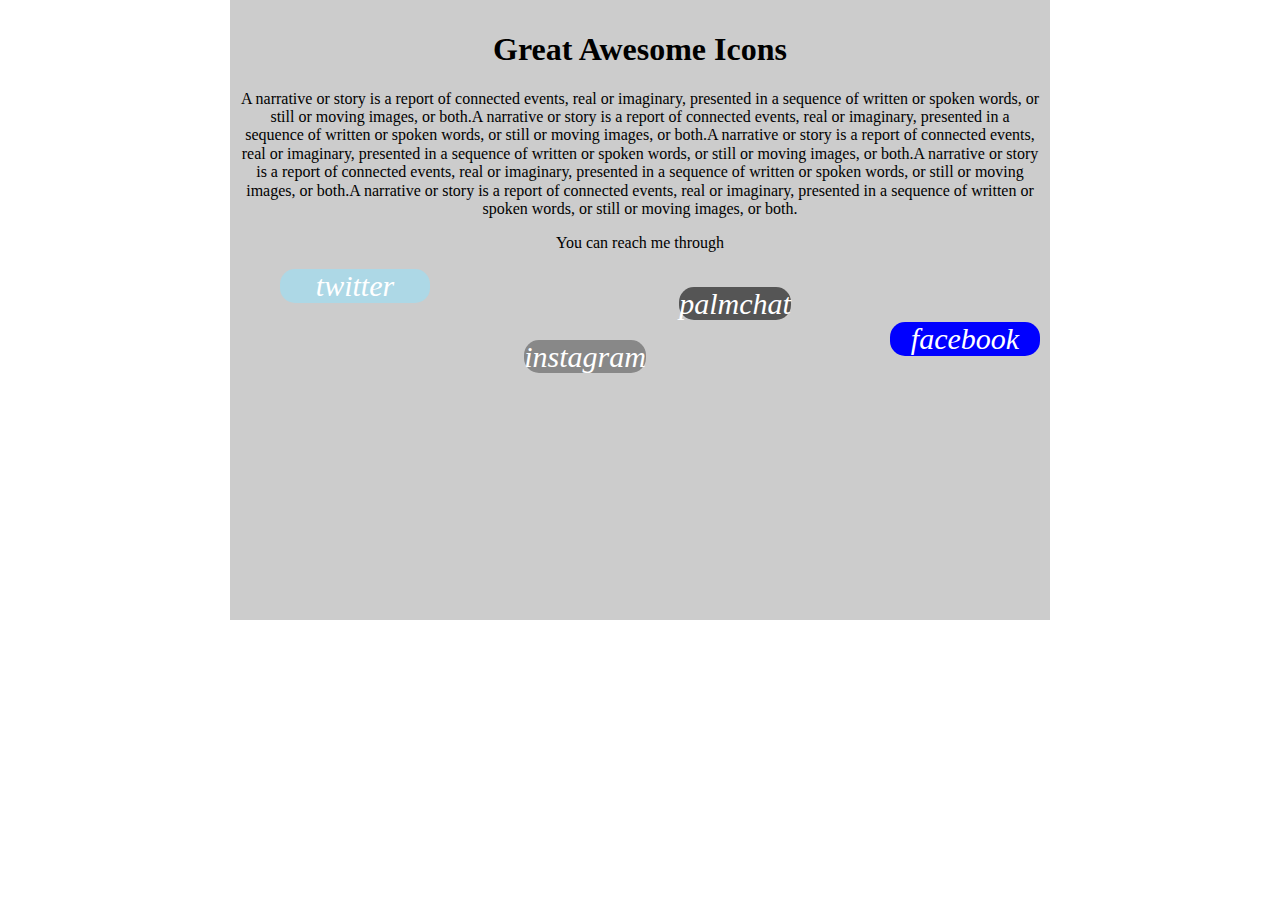
<file: icons/index.html>
<!DOCTYPE html>
<html>
<head>
	<title>Judith</title>
	<link rel="stylesheet" type="text/css" href="css/main.css">
	<link rel="stylesheet" type="text/css" href="css/normalize.css">
</head>
<body>
	<div class="cont">
		<h1>Great Awesome Icons</h1>
		<p>A narrative or story is a report of connected events, real or imaginary, presented in a sequence of written or spoken words, or still or moving images, or both.A narrative or story is a report of connected events, real or imaginary, presented in a sequence of written or spoken words, or still or moving images, or both.A narrative or story is a report of connected events, real or imaginary, presented in a sequence of written or spoken words, or still or moving images, or both.A narrative or story is a report of connected events, real or imaginary, presented in a sequence of written or spoken words, or still or moving images, or both.A narrative or story is a report of connected events, real or imaginary, presented in a sequence of written or spoken words, or still or moving images, or both.</p>

		<p>You can reach me through</p>
		<ul>
		<i class="fa fa-twitter">twitter</i>
		<br> 
		<i class="fa fa-palmchat">palmchat</i>
		<br>
		<i class="fa fa-facebook">facebook</i>
		<br>
		<i class="fa fa-instagram">instagram</i>
		</ul>

	</div>

</body>
</html>
</file>
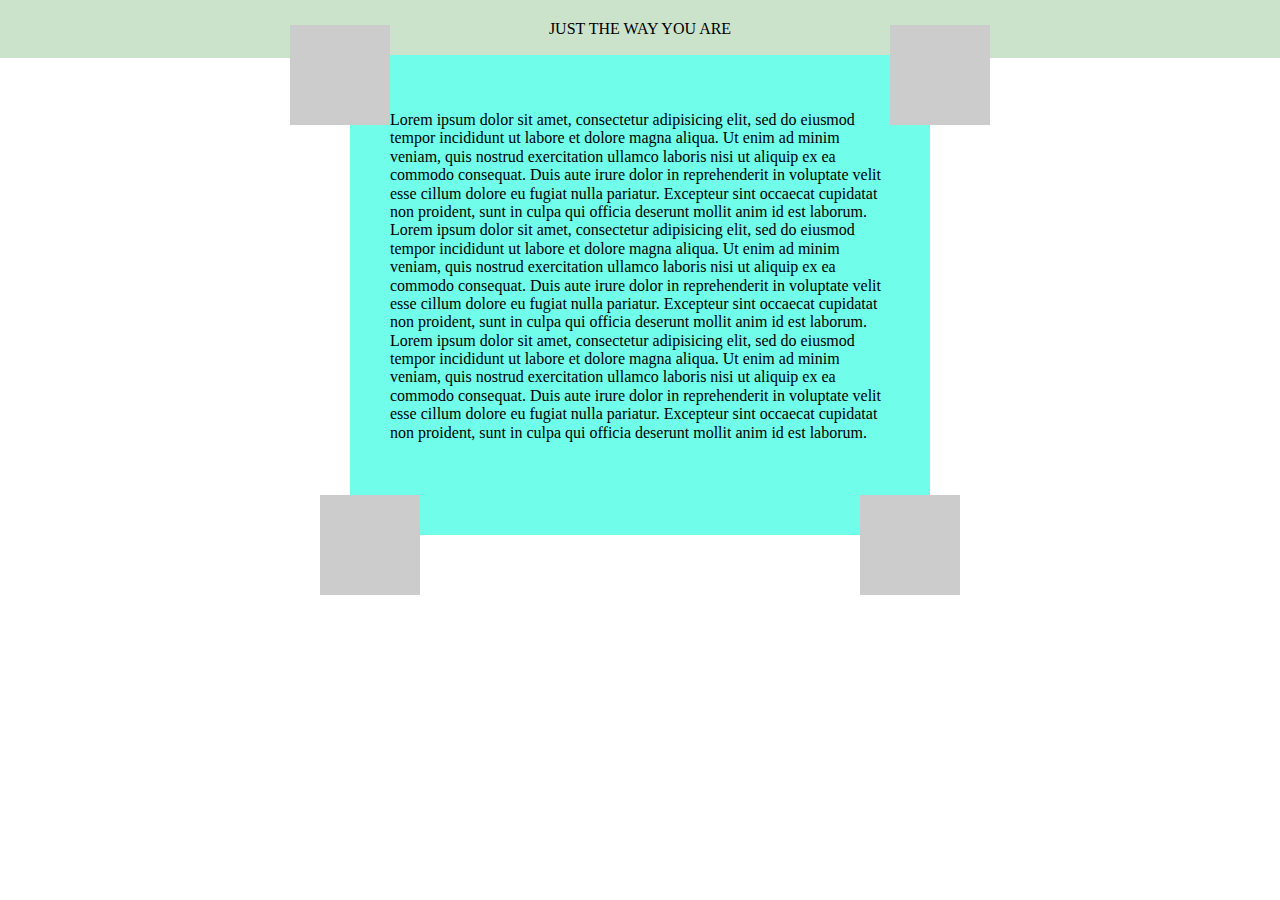
<file: quiz 10/index.html>
<!DOCTYPE html>
<html>
<head>
	<title>Judith Positioning</title>
	<link rel="stylesheet" type="text/css" href="css/main.css">
	<link rel="stylesheet" type="text/css" href="css/normalize.css">
</head>
  <header>JUST THE WAY YOU ARE</header>
<body>
		
		
    <div class="main">
    <p>Lorem ipsum dolor sit amet, consectetur adipisicing elit, sed do eiusmod
    tempor incididunt ut labore et dolore magna aliqua. Ut enim ad minim veniam,
    quis nostrud exercitation ullamco laboris nisi ut aliquip ex ea commodo
    consequat. Duis aute irure dolor in reprehenderit in voluptate velit esse
    cillum dolore eu fugiat nulla pariatur. Excepteur sint occaecat cupidatat non
    proident, sunt in culpa qui officia deserunt mollit anim id est laborum.
    Lorem ipsum dolor sit amet, consectetur adipisicing elit, sed do eiusmod
    tempor incididunt ut labore et dolore magna aliqua. Ut enim ad minim veniam,
    quis nostrud exercitation ullamco laboris nisi ut aliquip ex ea commodo
    consequat. Duis aute irure dolor in reprehenderit in voluptate velit esse
    cillum dolore eu fugiat nulla pariatur. Excepteur sint occaecat cupidatat non
    proident, sunt in culpa qui officia deserunt mollit anim id est laborum.
    Lorem ipsum dolor sit amet, consectetur adipisicing elit, sed do eiusmod
    tempor incididunt ut labore et dolore magna aliqua. Ut enim ad minim veniam,
    quis nostrud exercitation ullamco laboris nisi ut aliquip ex ea commodo
    consequat. Duis aute irure dolor in reprehenderit in voluptate velit esse
    cillum dolore eu fugiat nulla pariatur. Excepteur sint occaecat cupidatat non
    proident, sunt in culpa qui officia deserunt mollit anim id est laborum.</p>
    <div class="test"></div>
    <div class="form"></div>
    <div class="form1"></div>
    <div class="form2"></div>
    
    </div>

		</div>
</body>
</html>
</file>
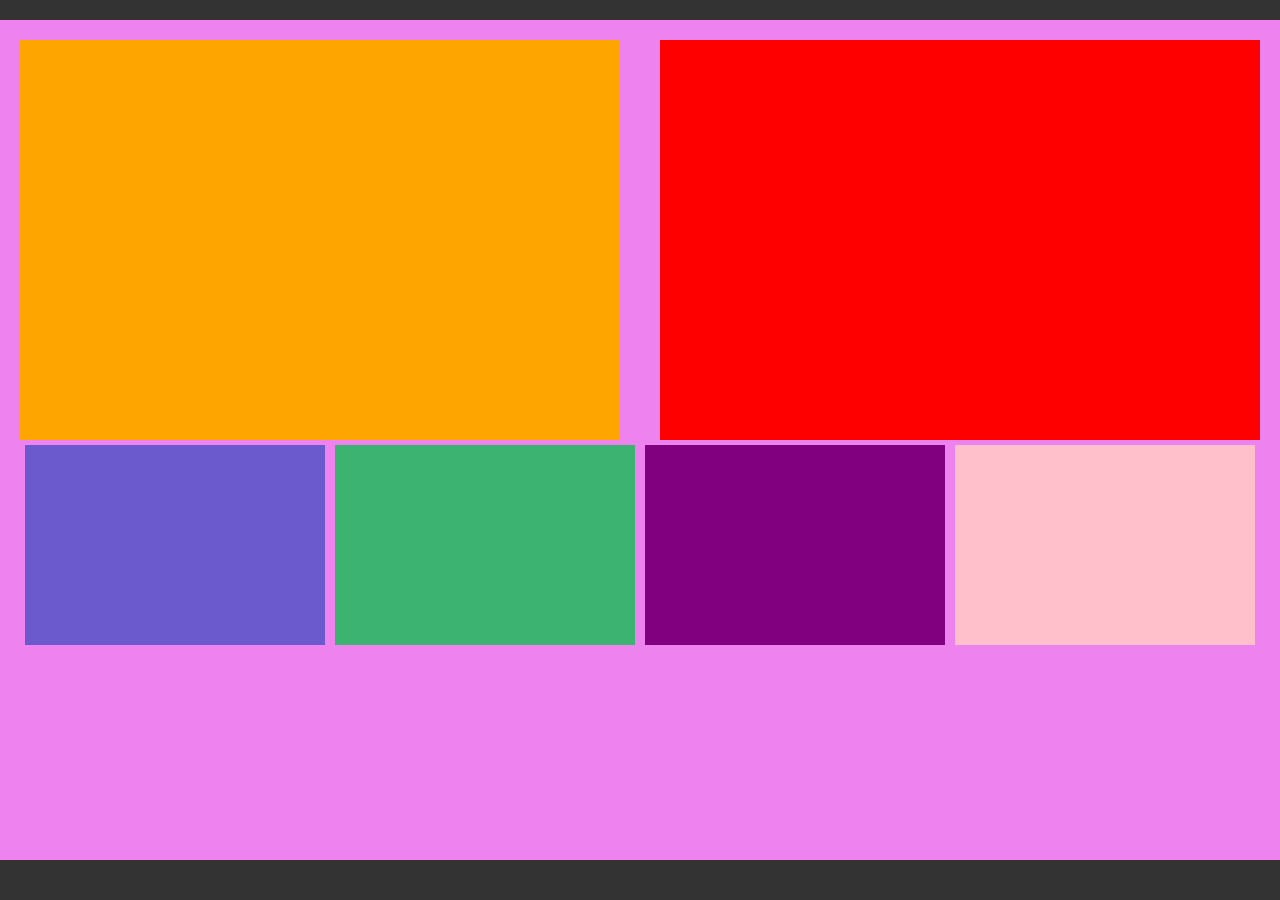
<file: quiz 11/index.html>
<!DOCTYPE html>
<html>
<head>
	<title>Judith</title>
	<link rel="stylesheet" type="text/css" href="css/main.css">
	<link rel="stylesheet" type="text/css" href="css/normalize.css">
	<meta name="viewport" content="width=device-width, initial-scale=1.0">
</head>

<body>

<div class="cont">

	<div class="one"></div>
	<div class="two"></div>
	<div class="three"></div>
	<div class="four"></div>
	<div class="five"></div>
	<div class="six"></div>





</div>



</body>
</html>
</file>
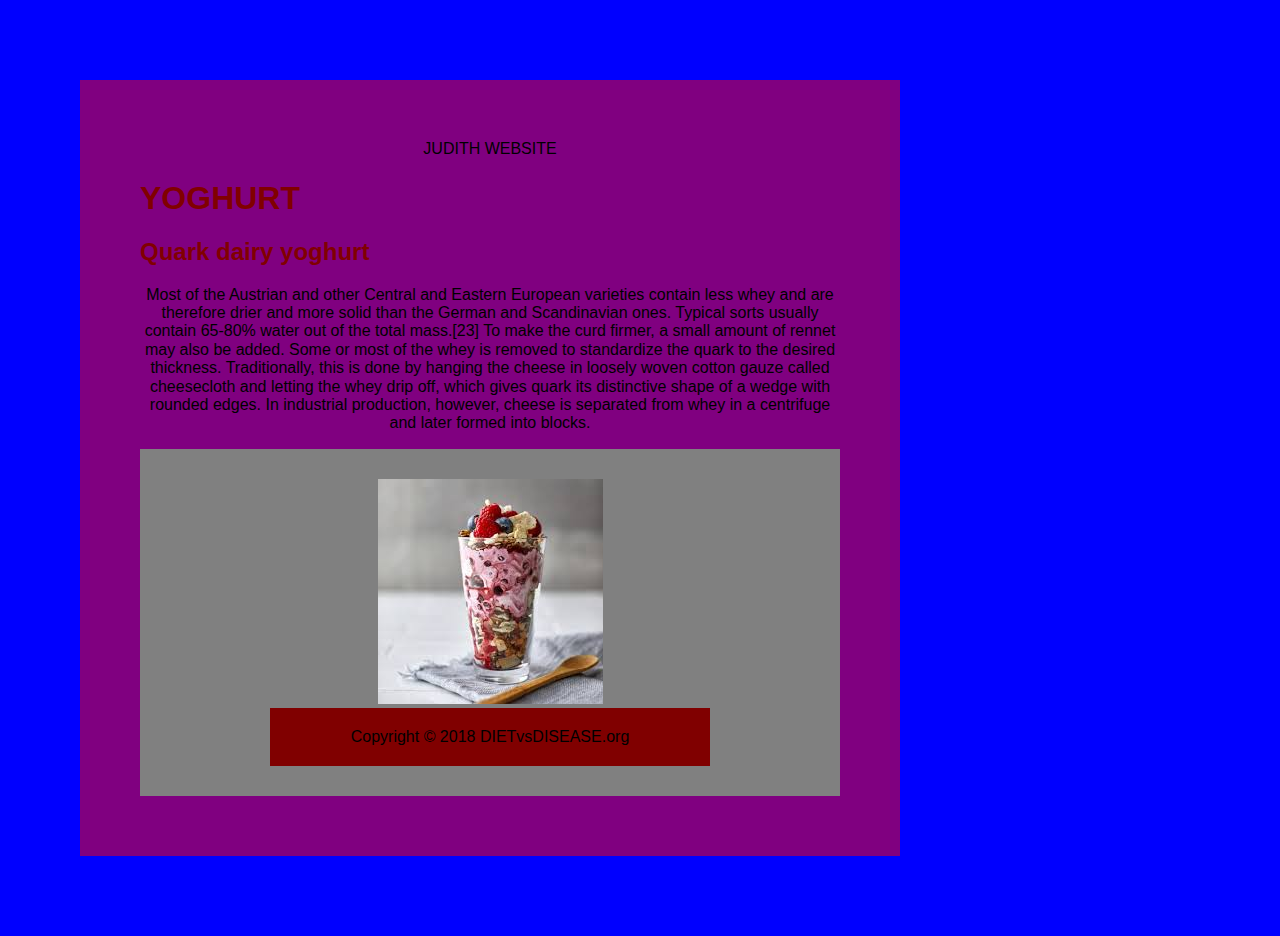
<file: quiz 2/index.html>
<!DOCTYPE html>
<html>
<head>
	<title>Quiz 2</title>
	<link rel="stylesheet" type="text/css" href="css/main.css">
	<link rel="stylesheet" type="text/css" href="css/normalize.css">
</head>
	<body>
	<!-- start : header -->

	<div class="content_1">

	<header>
	JUDITH WEBSITE

	<h1>YOGHURT</h1>

	<h2>Quark dairy yoghurt</h2>
		
	</header>

	<!-- end : header -->

	<!-- start : content -->

	
	<P>
		Most of the Austrian and other Central and Eastern European varieties contain less whey and are therefore drier and more solid than the German and Scandinavian ones. Typical sorts usually contain 65-80% water out of the total mass.[23] To make the curd firmer, a small amount of rennet may also be added. Some or most of the whey is removed to standardize the quark to the desired thickness. Traditionally, this is done by hanging the cheese in loosely woven cotton gauze called cheesecloth and letting the whey drip off, which gives quark its distinctive shape of a wedge with rounded edges. In industrial production, however, cheese is separated from whey in a centrifuge and later formed into blocks.
	</P>
	<div class="content_2">

		<image src="image/download (1).jpg" alt="download (1)">

	
	<!-- end : content -->

	<!-- start : footer -->

	<div class="content_3">

	<footer>
		Copyright © 2018 DIETvsDISEASE.org
	</footer>
	<!-- end footer -->

	</div>
	
	</body>
</html>
</file>
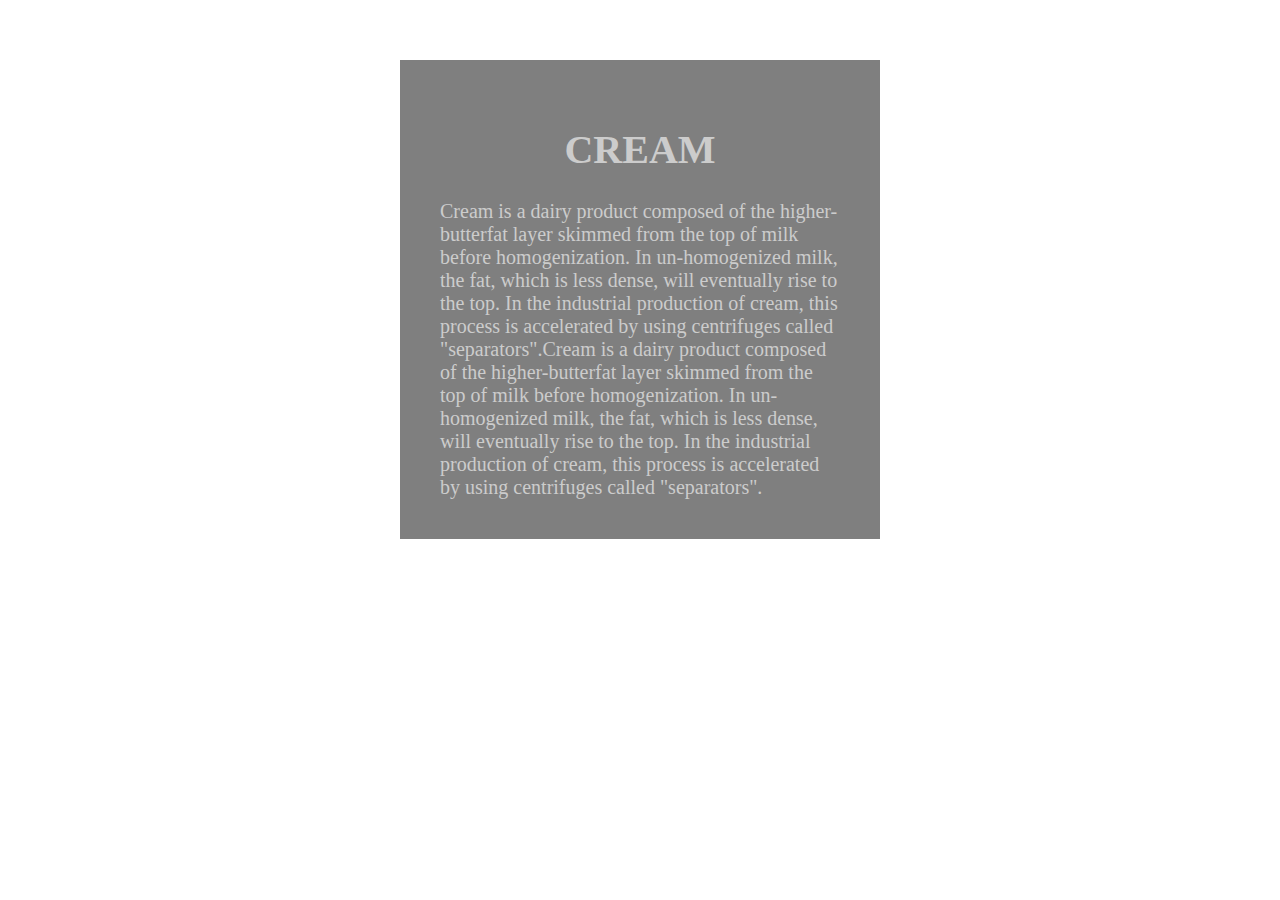
<file: quiz 3/index.html>
<!DOCTYPE html>
<html>
<head>
	<title>Judith</title>

	<link rel="stylesheet" type="text/css" href="css/main.css">
	<link rel="stylesheet" type="text/css" href="css/normalize.css">
</head>
<body>
		
	

	<div class="content">
		<header>
			<h1>CREAM</h1>
		</header>
		Cream is a dairy product composed of the higher-butterfat layer skimmed from the top of milk before homogenization. In un-homogenized milk, the fat, which is less dense, will eventually rise to the top. In the industrial production of cream, this process is accelerated by using centrifuges called "separators".Cream is a dairy product composed of the higher-butterfat layer skimmed from the top of milk before homogenization. In un-homogenized milk, the fat, which is less dense, will eventually rise to the top. In the industrial production of cream, this process is accelerated by using centrifuges called "separators".
		
	</div>


	
</body>
</html>
</file>
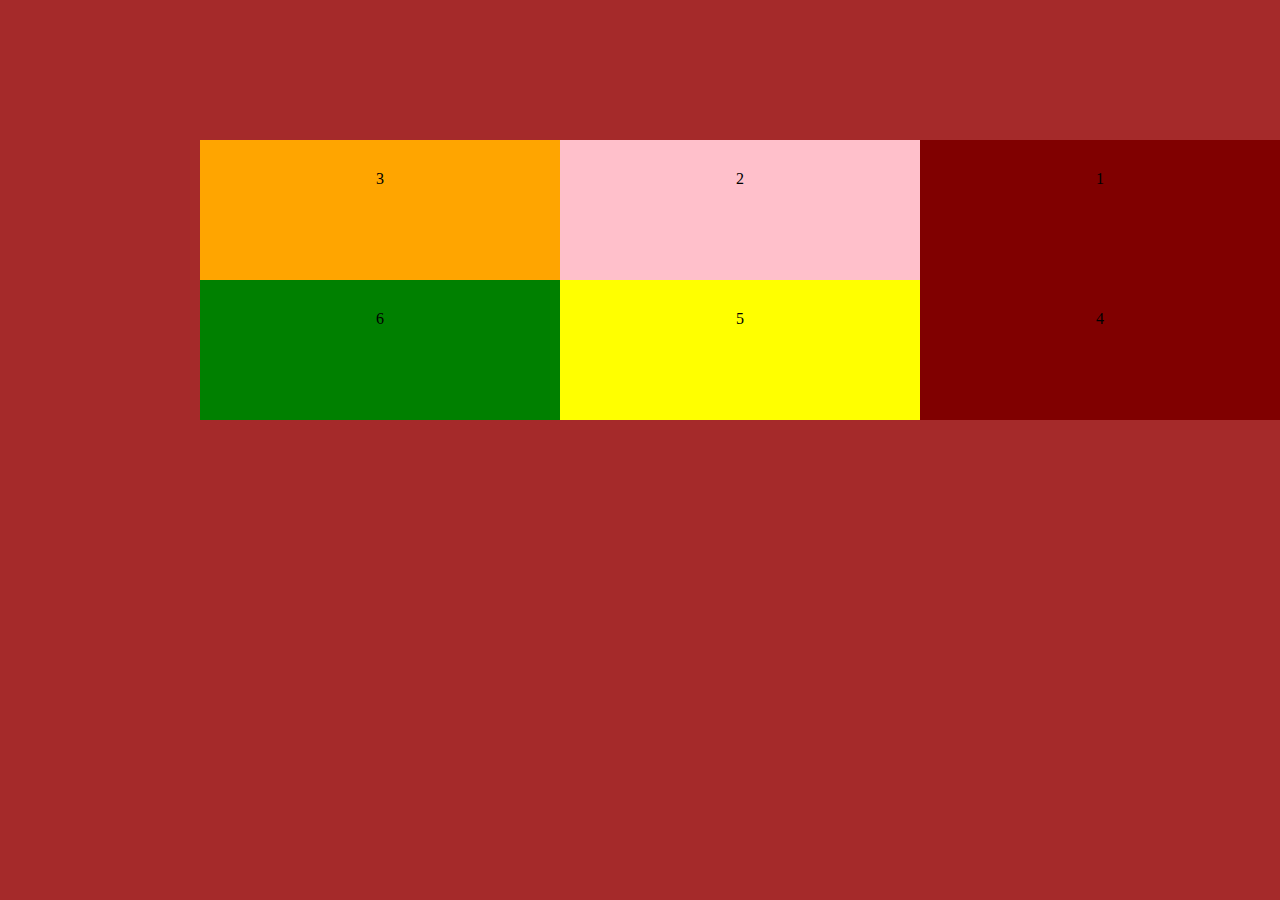
<file: quiz 4/index.html>
<!DOCTYPE html>
<html>
<head>
	<title>Judith</title>
	<link rel="stylesheet" type="text/css" href="css/main.css">
	<link rel="stylesheet" type="text/css" href="css/normalize.css">
</head>
<body>

<div class="content">

</div>

	<section class="content panel one">1</section>
	<section class="content panel two">2</section>
	<section class="content panel three">3</section>
	<section class="content panel four">4</section>
	<section class="content panel five">5</section>
	<section class="content panel six">6</section>
	



</body>
</html>
</file>
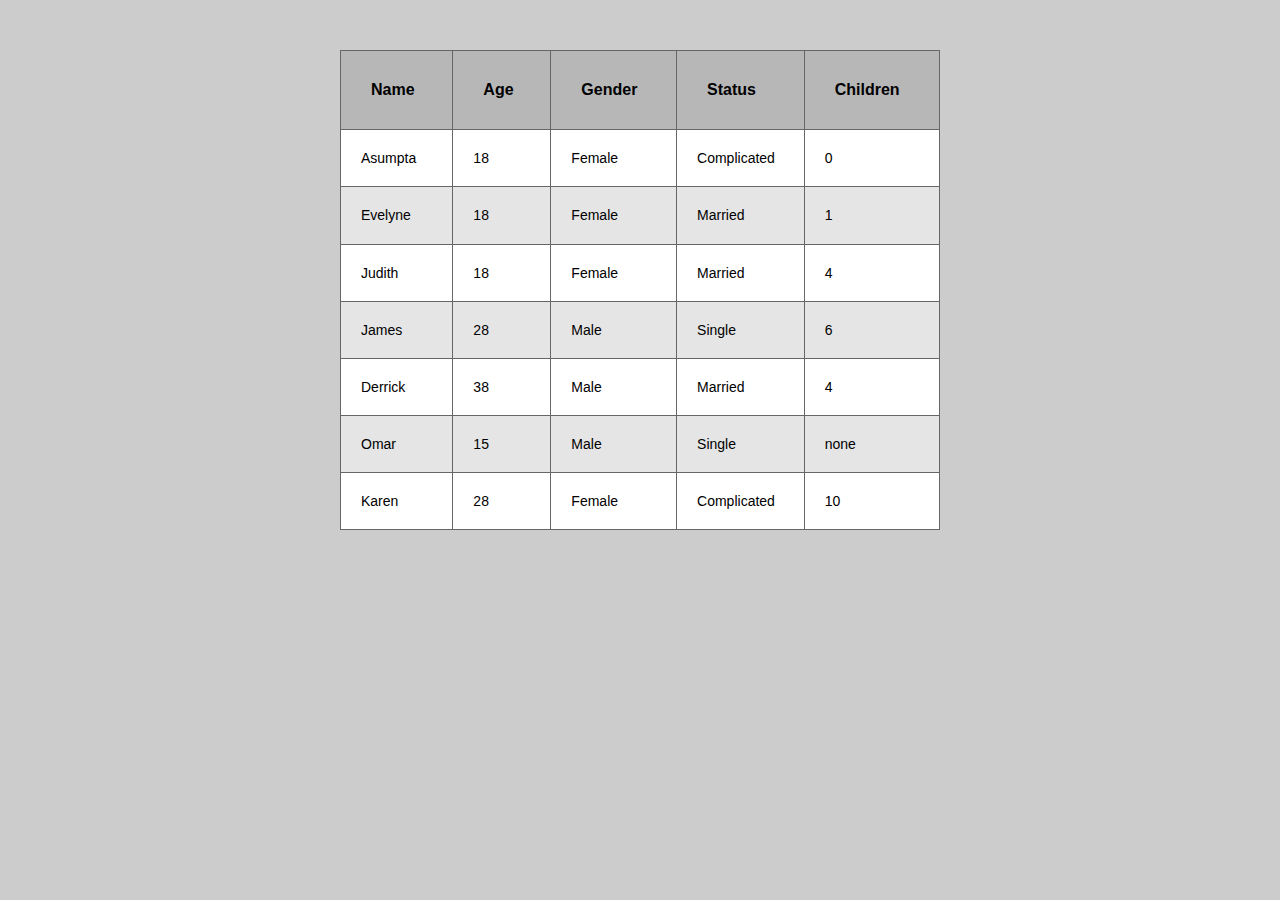
<file: quiz 5/index.html>
<!DOCTYPE html>
<html>
<head>
	<title>Judith</title>
	<link rel="stylesheet" type="text/css" href="css/main.css">
	<link rel="stylesheet" type="text/css" href="css/normalize.css">
</head>
	<body>
	<div class="cont">
	<table>
		<tr>
			<th>Name</th>
			<th>Age</th>
			<th>Gender</th>
			<th>Status</th>
			<th>Children</th>
		</tr>
		<tr>
			<td>Asumpta</td>
			<td>18</td>
			<td>Female</td>
			<td>Complicated</td>
			<td>0</td>
		<tr>
			<td>Evelyne</td>
			<td>18</td>
			<td>Female</td>
			<td>Married</td>
			<td>1</td>
		<tr>
			<td>Judith</td>
			<td>18</td>
			<td>Female</td>
			<td>Married</td>
			<td>4</td>
		<tr>
			<td>James</td>
			<td>28</td>
			<td>Male</td>
			<td>Single</td>
			<td>6</td>
		<tr>
			<td>Derrick</td>
			<td>38</td>
			<td>Male</td>
			<td>Married</td>
			<td>4</td>
		<tr>
			<td>Omar</td>
			<td>15</td>
			<td>Male</td>
			<td>Single</td>
			<td>none</td>
		<tr>
			<td>Karen</td>
			<td>28</td>
			<td>Female</td>
			<td>Complicated</td>
			<td>10</td>
		</tr>
	</table>



		
	</div>
	</body>
</html>
</file>
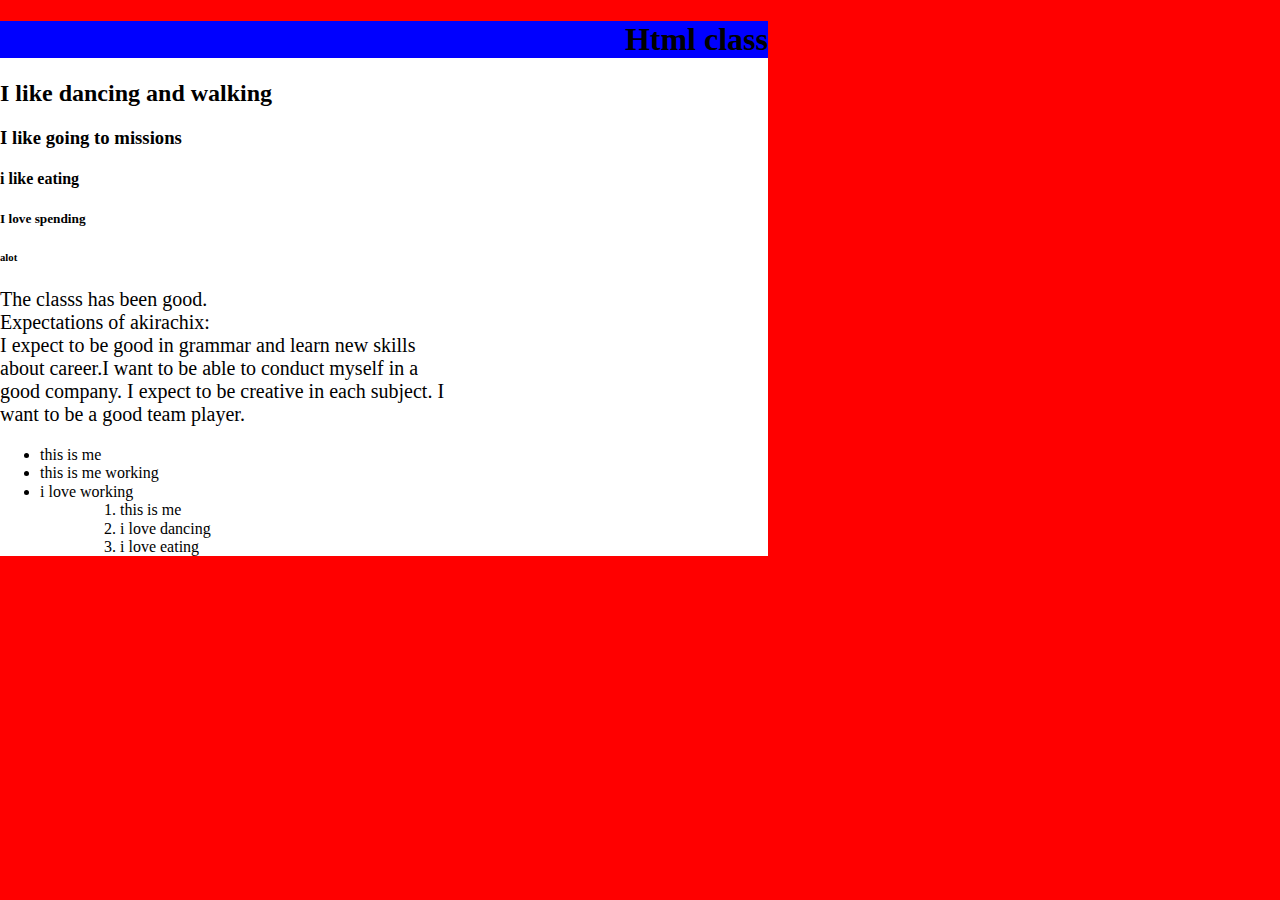
<file: quiz 6/index.html>
<!DOCTYPE html>
<html>
<head>
	<title>Judith</title>
	<link rel="stylesheet" type="text/css" href="css/main.css">
	<link rel="stylesheet" type="text/css" href="css/normalize.css">
</head>
<body>

<!-- START CONTENT -->
	<div><h1>Html class</h1>
	<h2>I like dancing and walking</h2>
	<h3>I like going to missions</h3>
	<h4>i like eating</h4>
	<h5>I love spending</h5>
	<h6>alot</h6>
	<p>The classs has been good.<br> Expectations of akirachix:<br> I expect to be good in grammar and learn new skills about career.I want to be able to conduct myself in a good company. I expect to be creative in each subject. I want to be a good team player.</p><div>

	<ul>
			<li>this is me</li>
			<li>this is me working</li>
			<li>i love working</li>

	<ul>
	<ol>
			<li>this is me</li>
			<li>i love dancing</li>
			<li>i love eating</li>
	<ol>

<!-- END CONTENT -->
</body>
</html>
</file>
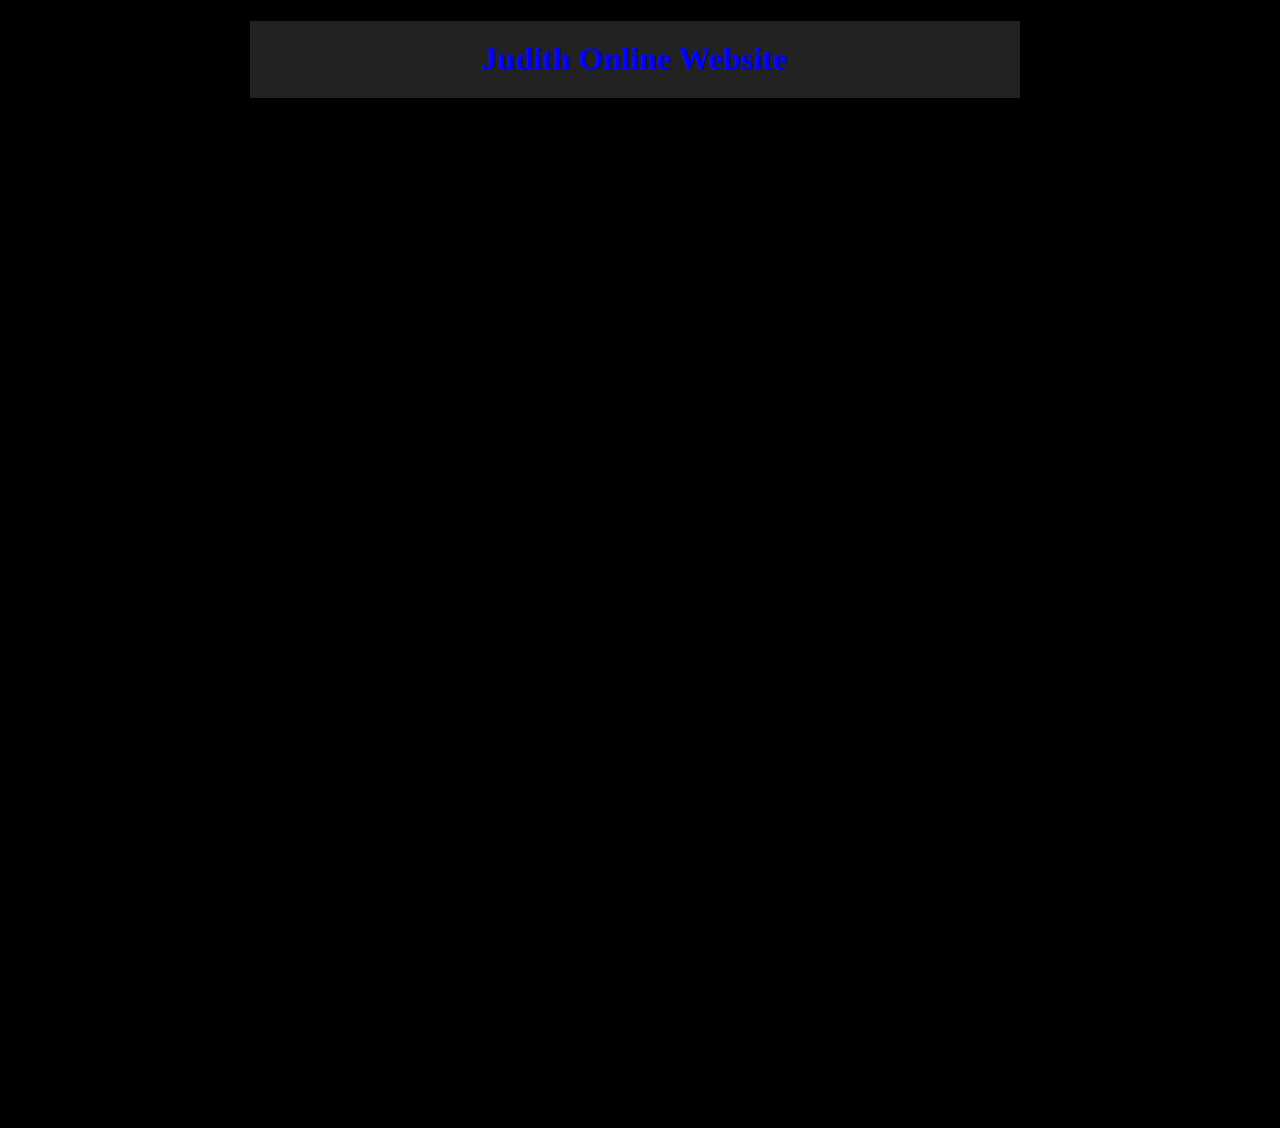
<file: quiz 7/index.html>
<!DOCTYPE html>
<html>
<head>
	<title>Judith</title>
	<link rel="stylesheet" type="text/css" href="css/main.css">
	<link rel="stylesheet" type="text/css" href="css/normalize.css">
</head>
<body>

	<div class="cont">

		<h1>Judith Online Website</h1>

  	<iframe width="760" height="500" src="https://www.youtube.com/embed/lhg-o3OsoH0" frameborder="0" allow="autoplay; encrypted-media" allowfullscreen></iframe>

	<iframe src="https://www.google.com/maps/embed?pb=!1m18!1m12!1m3!1d3988.9141228910685!2d36.77065751429563!3d-1.2198344991102605!2m3!1f0!2f0!3f0!3m2!1i1024!2i768!4f13.1!3m3!1m2!1s0x182f1807bcc6ac59%3A0x432f76d7e6fccdec!2sMakuti+Inn!5e0!3m2!1sen!2ske!4v1527236011352" width="760" height="500" frameborder="0" style="border:0" allowfullscreen></iframe>
	
	</div>


</body>
</html>
</file>
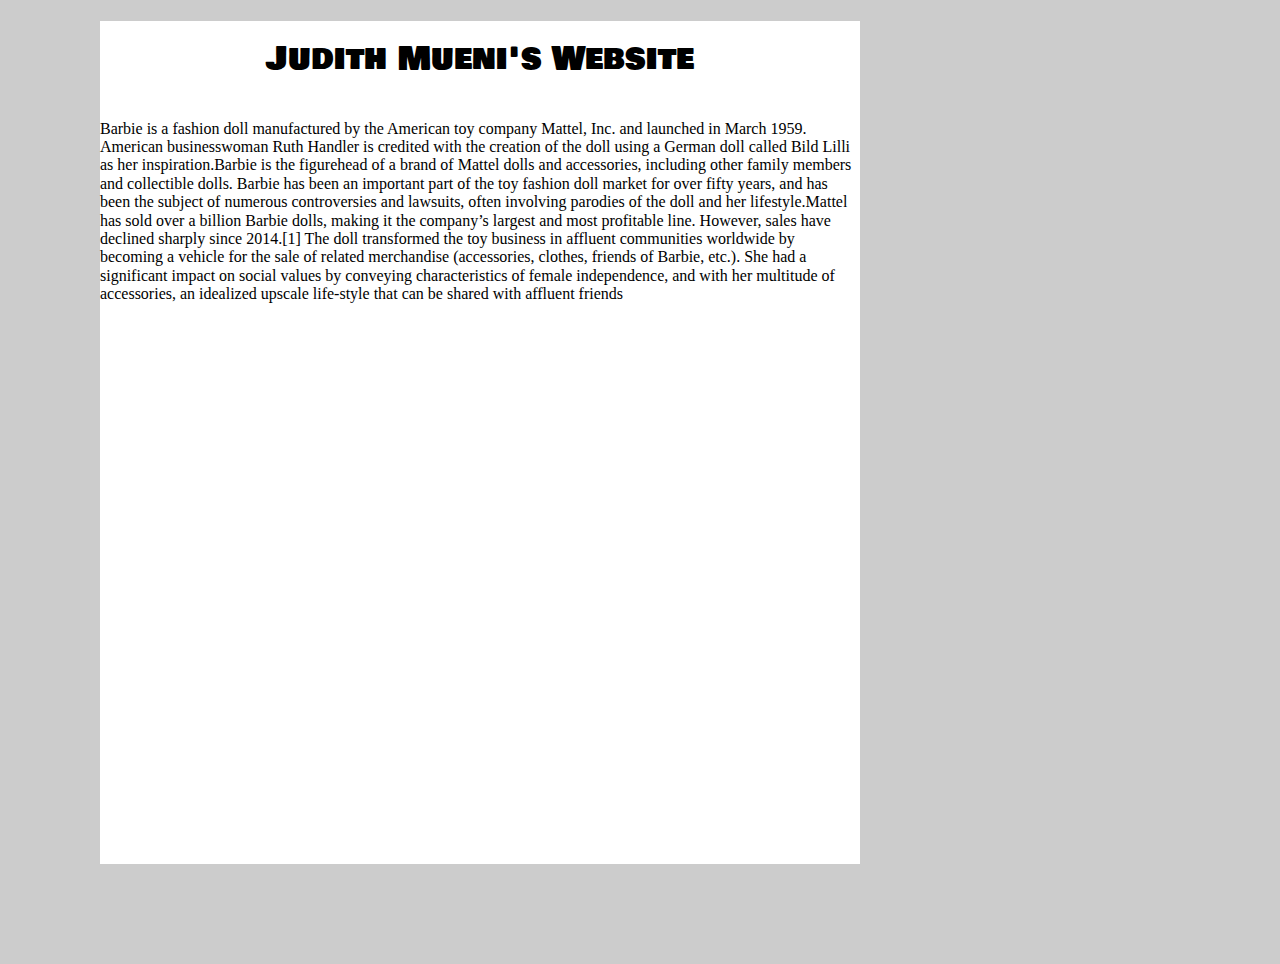
<file: quiz 8/index.html>
<!DOCTYPE html>
<html>
<head>
	<title>Judith</title>
	<link rel="stylesheet" type="text/css" href="css/main.css">
	<link rel="stylesheet" type="text/css" href="css/normalize.css">
	<link href="https://fonts.googleapis.com/css?family=Bowlby+One+SC" rel="stylesheet">
</head>
<body>
	<!-- <h1>Judith Mueni's Website</h1> -->
	<div class="cont">
		<h1>Judith Mueni's Website</h1>

		<p>Barbie is a fashion doll manufactured by the American toy company Mattel, Inc. and launched in March 1959. American businesswoman Ruth Handler is credited with the creation of the doll using a German doll called Bild Lilli as her inspiration.Barbie is the figurehead of a brand of Mattel dolls and accessories, including other family members and collectible dolls. Barbie has been an important part of the toy fashion doll market for over fifty years, and has been the subject of numerous controversies and lawsuits, often involving parodies of the doll and her lifestyle.Mattel has sold over a billion Barbie dolls, making it the company’s largest and most profitable line. However, sales have declined sharply since 2014.[1] The doll transformed the toy business in affluent communities worldwide by becoming a vehicle for the sale of related merchandise (accessories, clothes, friends of Barbie, etc.). She had a significant impact on social values by conveying characteristics of female independence, and with her multitude of accessories, an idealized upscale life-style that can be shared with affluent friends</p>
			<iframe width="760" height="500" src="https://www.youtube.com/embed/lhg-o3OsoH0" frameborder="0" allow="autoplay; encrypted-media" allowfullscreen></iframe>
	</div>

</body>
</html>
</file>
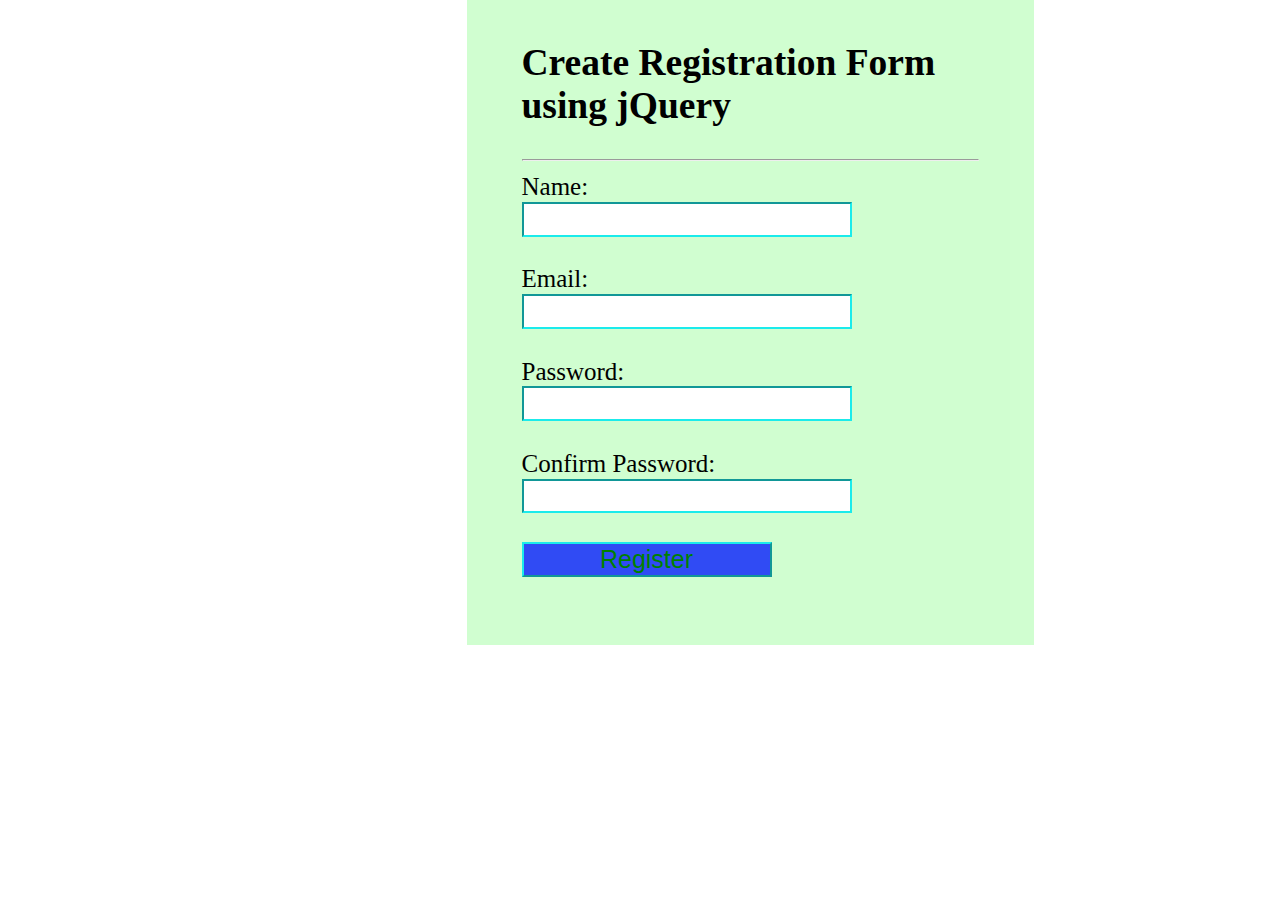
<file: quiz 9 exercise/index.html>
<!DOCTYPE html>
<html>
<head>
	<title>Judith Form website</title>
	<link rel="stylesheet" type="text/css" href="css/main.css">
	<link rel="stylesheet" type="text/css" href="css/normalize.css">
</head>
<body>
		<div class="cont">
		
		<h2>Create Registration Form using jQuery</h2>
		<hr>

		<form action="/action_page.php">
  Name:<br>
  <input type="text" name="dname" id="name">
  <br><br>
  Email:<br>
  <input type="text" name="demail" id="email">
  <br><br>
  Password:<br>
  <input type="password" name="password" id="password">
  <br><br>
  Confirm Password:<br>
	<input type="password" name="cpassword" id="cpassword">
  <br><br>
  <input class="button" type = "button" name="register" id="register" value="Register">
</form> 

		</div>
</body>
</html>
</file>
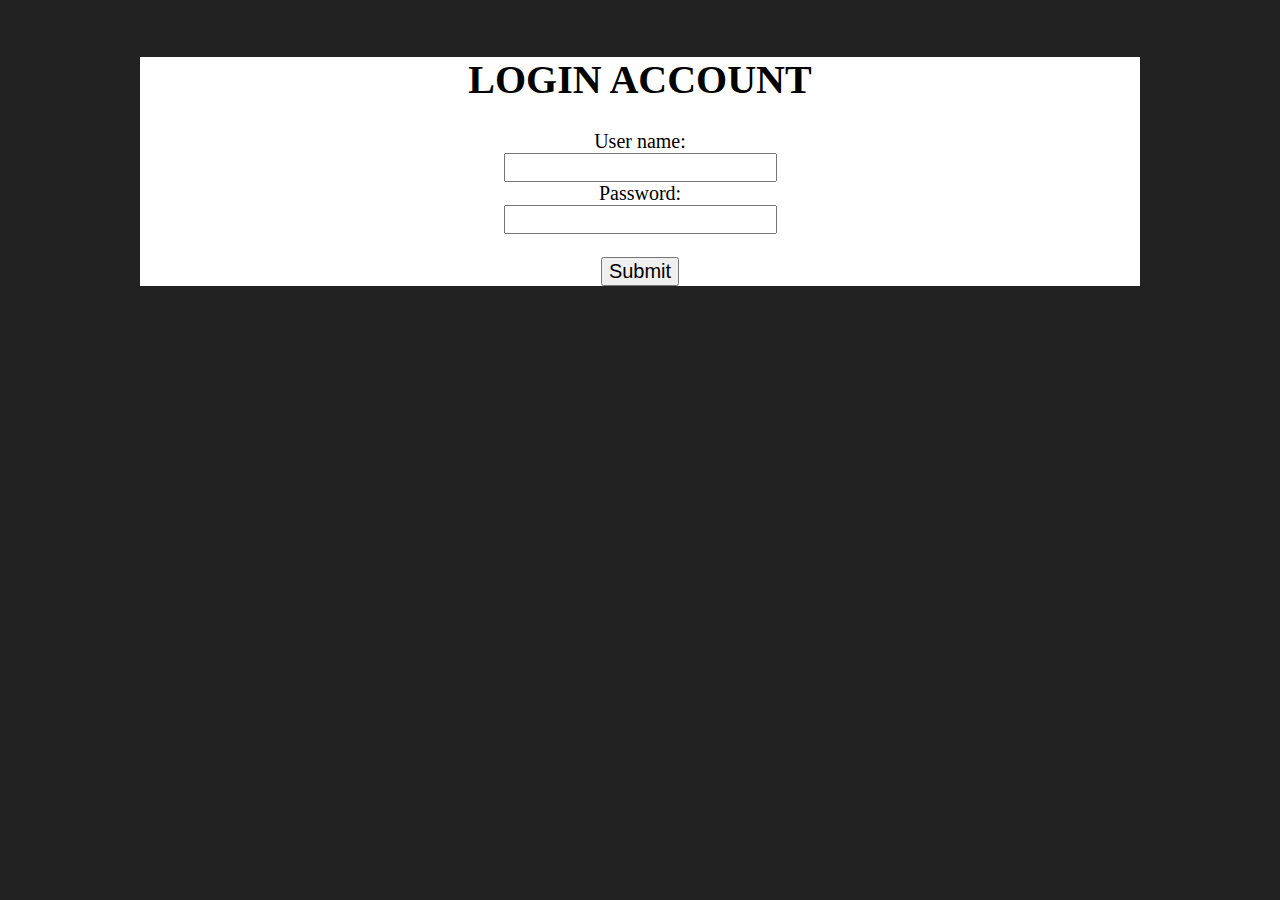
<file: quiz 9/index.html>
<!DOCTYPE html>
<html>
<head>
	<title>Mueni</title>
	<link rel="stylesheet" type="text/css" href="css/main.css">
	<link rel="stylesheet" type="text/css" href="css/normalize.css">
</head>
<body>
		<div class="cont">
			<h1>LOGIN ACCOUNT</h1>

			<form action="/action_page.php">
			  User name:<br>
			  <input type="text" name="Username" value=>
			  <br>
			  Password:<br>
			  <input type="text" name="Password" value=>
			  <br><br>
			  <input type="submit" value="Submit">
		</form>  

		</div>
		



</body>
</html>
</file>
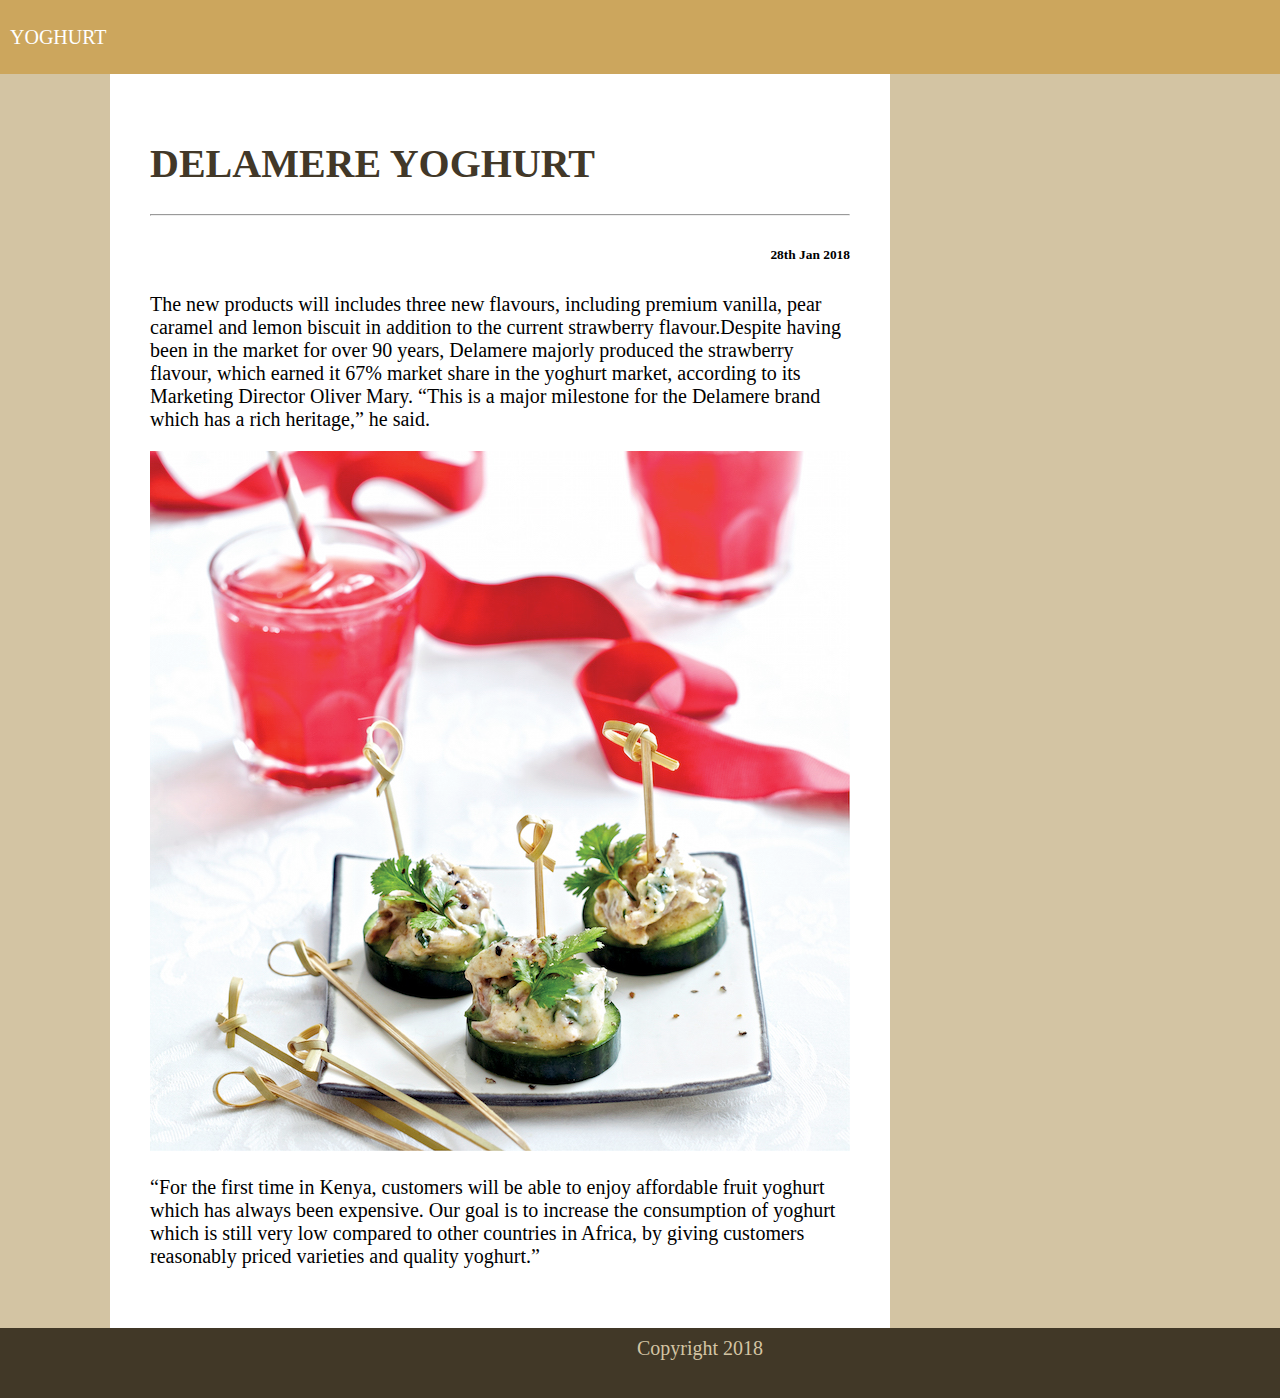
<file: quiz teacher/index.html>
<!DOCTYPE html>
<html>
<head>
	<title>Judith</title>
	<link rel="stylesheet" type="text/css" href="css/main.css">
	<link rel="stylesheet" type="text/css" href="css/normalize.css">
</head>
	<body>
	<!-- start : header -->

	<header>YOGHURT</header>

	<div class="content">

		<h1>DELAMERE YOGHURT</h1>
		<hr>

		<h6>28th Jan 2018</h6>


	<!-- end : header -->

	<!-- start : content -->
	<p>
		The new products will includes three new flavours, including premium vanilla, pear caramel and lemon biscuit in addition to the current strawberry flavour.Despite having been in the market for over 90 years, Delamere majorly produced the strawberry flavour, which earned it 67% market share in the yoghurt market, according to its Marketing Director Oliver Mary. “This is a major milestone for the Delamere brand which has a rich heritage,” he said. </p>

		<image src="image/yoghurt.jpg">
	<p>
		“For the first time in Kenya, customers will be able to enjoy affordable fruit yoghurt which has always been expensive. Our goal is to increase the consumption of yoghurt which is still very low compared to other countries in Africa, by giving customers reasonably priced varieties and quality yoghurt.” </p>
		</div>

		<footer>Copyright 2018</footer>


	<!-- end : content -->

	</body>
</html>
</file>
<file: icons/css/main.css>
body{
	background-color: #fff;
}
.cont{
	background-color: #ccc;
	width:800px;
	height:600px;
	margin:0 auto;
	text-align: center;
	padding:10px;
}
.fa-twitter{
	color:#fff;
	font-size: 30px;
	float:left;
	border-radius: 15px;
	background-color:lightblue;
	width:150px;
}
.fa-facebook{
	color:#fff;
	font-size: 30px;
	float:right;
	border-radius: 15px;
	background-color:blue;
	width:150px;
}
.fa-palmchat{
	color:#fff;
	font-size: 30px;
	border-radius: 15px;
	background-color: #555;
	width:800px;
}
.fa-instagram{
	color:#fff;
	font-size: 30px;
	border-radius: 15px;
	background-color: #888;
	width:100px;
}
</file>
<file: quiz 10/css/main.css>
body{
	background:#fff;
}
header{
	left:0;
	right:0;
	background-color:#cbe3cb;
	text-align:center;
	padding:20px;
	position:fixed;
	top:0;

}
.main{
	width:500px;
	height:400px;
	background-color:#70fdea;
	margin:0 auto;
	position: relative;
	margin-top:55px;
	padding:40px;

}
.test{
	width:100px;
	height:100px;
	background-color:#ccc;
	position:absolute;
	left:-60px;
	top:-30px;
}
.form{
	width:100px;
	height:100px;
	background-color:#ccc;
	position:absolute;
	right:-60px;
	top:-30px;
}
.form1{
	width:100px;
	height:100px;
	background-color:#ccc;
	position:absolute;
	bottom:-60px;
	left: -30px;
}
.form2{
	width:100px;
	height:100px;
	background-color:#ccc;
	position:absolute;
	bottom:-60px;
	right: -30px;
}
</file>
<file: quiz 11/css/main.css>
body{
	background-color: #333;
}
@media only screen and (max-width: 600px) {
    body {
        background-color: lightblue;
    }
}
.cont{
	max-width:100%;
	height:800px;
	background-color: rgb(238, 130, 238);
	margin:0 auto;
	margin-top:20px;
	padding: 20px;
}
.one{
	width:600px;
	height:400px;
	background-color: rgb(255, 165, 0);
	float: left;
}
.two{
	width:600px;
	height:400px;
	background-color:rgb(255, 0, 0);
	float:right;
}
.three{
	width:300px;
	height:200px;
	background-color: rgb(106, 90, 205);
	float:left;
	margin:5px;
}
.four{
	width:300px;
	height:200px;
	background-color: rgb(60, 179, 113);
	float:left;
	margin:5px;
}
.five{
	width:300px;
	height:200px;
	background-color:purple;
	float:left;
	margin:5px;

}
.six{
	width:300px;
	height:200px;
	background-color:pink;
	float:left;
	margin:5px;
}
</file>
<file: quiz 2/css/main.css>
body{
	width:700px;
	margin:80px;
	background-color: blue


}
h1{
	color: maroon;
	text-align: left;
}
h2{
	color:maroon;
	text-align: left;
}
.content_1{
	background-color: purple;
	width:700px;
	margin:80px;
	padding:60px;
	text-align: center;
	font-family: Arial, Helvetica, sans-serif;
}
.content_2{
	text-align: center;
	background-color: grey;
	margin: auto;
	padding: 30px;
}
.content_3{
	background-color: maroon;
	width:400px;
	margin: auto;
	padding:20px;
}
</file>
<file: quiz 3/css/main.css>
body{
	background-image:url(../image/birds.png)url(../image/butterflies.png), url(../image/garden.jpg);
	background-repeat:no-repeat;
	background-attachment:fixed;
	background-position:top center left, center;
	background-size:400px, cover;

}
h1{
	color:#ccc;
	text-align:center;
	font-size:30px;
}

.content{
	width:400px;
	min-height:300px;
	padding:40px;
	margin:60px auto;
	background-color:rgba(0,0,0,0.5);
	background-size:60px;
	color:#ccc;
	font-size:20px;
}
</file>
<file: quiz 4/css/main.css>
body{
	background-color: brown;
}
.content{
	width:300px;
	margin: 0 auto;
	min-height:80px;
	padding:30px;
	text-align: center;
}

.content.panel{
	background-color: maroon;
	text-align: center;
	width: 300px;
	float: right;
}
	
}
.content.panel.one{
	background-color: blue;
}
.content.panel.two{
	background-color: pink;

}
.content.panel.three{
	background-color: orange;

}
.content.panel .four{
	background-color: purple;

}
.content.panel.five{
	background-color: yellow;

}
.content.panel.six{
	background-color: green;
}
</file>
<file: quiz 5/css/main.css>
body{
	background-color: #ccc;
	font-family: Arial, Helvetica, sans-serif;
}
.cont{
	min-height: 300px;
	width: 600px;
	margin: 50px auto;
	background-color: #fff;
}
.cont table{
	border-collapse: collapse;
	border:1px solid #666;
	width:100%;
	background-color: #fff;
}
.cont table tr{
	border-bottom: 1px solid #666;
}
.cont table tr:last-child{
	border-bottom: none;
}
.cont table tr:nth-child(odd){
	background-color: rgba(0,0,0,0.1);
}
.cont table tr th{
	font-weight: bold;
	padding: 30px;
	text-align: left;
	font-size: 16px;
	background-color: rgba(0,0,0,0.2);
	color: black;
	border-right: 1px solid #666;
}
.cont table tr td{
	font-size: 14px;
	padding: 20px;
	border-right: 1px solid #666;
}
</file>
<file: quiz 6/css/main.css>
body{
	background-color: red;
}
h1{
	text-align: right;
	background-color: blue;
}
p{
	font-family: verdana;
	font-size: 20px;
	width:60%;
}
div{
	background-color: white;
	width: 60%;
}
</file>
<file: quiz 7/css/main.css>
body{
	background-color: black;
	width:1300px;
}
h1{
	background-color:#222;
	color: blue;
	font-size: 30px;
	text-align: center;
	padding:20px;
	width:730px;
}
.cont{
	margin:0px auto;
	width:800px;

}
</file>
<file: quiz 8/css/main.css>
body{
	background-color:#ccc;
}
h1{
	background-color:#fff;
	text-align: center;
	padding:20px;
	width:720px;
	font-family: 'Bowlby One SC', cursive;
	font-weight: normal;
}
.cont{
	margin:100px;
	width:760px;
	background-color:#fff;
	padding-bottom: 40px;
	margin-top:0px;
	vertical-align: middle;
}
</file>
<file: quiz 9 exercise/css/main.css>
body{
	background:#fff;
	width:1500px;
}
.cont{
	background-color:#d0fed0;
	width:457px;
	height:595px;
	margin: 0 auto;
	padding: 10px 55px 40px;
	font-family: Georgia, "Times New Roman", Times, serif;text-align: center;
	font-size: 25px;
	text-align: left;
	border:left;

}
input{
	border-color: #1bebeb;
}
.button{
	background:#304bf4;
	color:green;
	width:250px;
}
</file>
<file: quiz 9/css/main.css>
body{
	background-color:#222;
	text-align:center;
	padding:30px;
}
h1{
	color:black;
	text-align:center;
}
.cont{
	width:1000px;
	background-color: #fff;
	margin:0 auto;
	text-align:center;
	font-size:20px;
}
</file>
<file: quiz teacher/css/main.css>
body{
	background-color: #d3c4a3;
	width: 1000px;
	font-size: 20px;
}
header{
	background-color:#cca65d; 
	padding:10px;
	color:#fff;
	height:54px;
	text-transform:uppercase;
	width: 1400px;
	line-height: 54px;
}
h1{
	color:#423828;

}
.content{
	width:700px;
	margin:0 auto;
	background-color:#fff;
	padding:40px;
}
h6{
	text-align:right;
}
footer{
	background-color: #413827;
	height: 70px;
	text-align: center;
	line-height: 40px;
	color: #d3c4a3;
	width:1400px;
}
</file>
